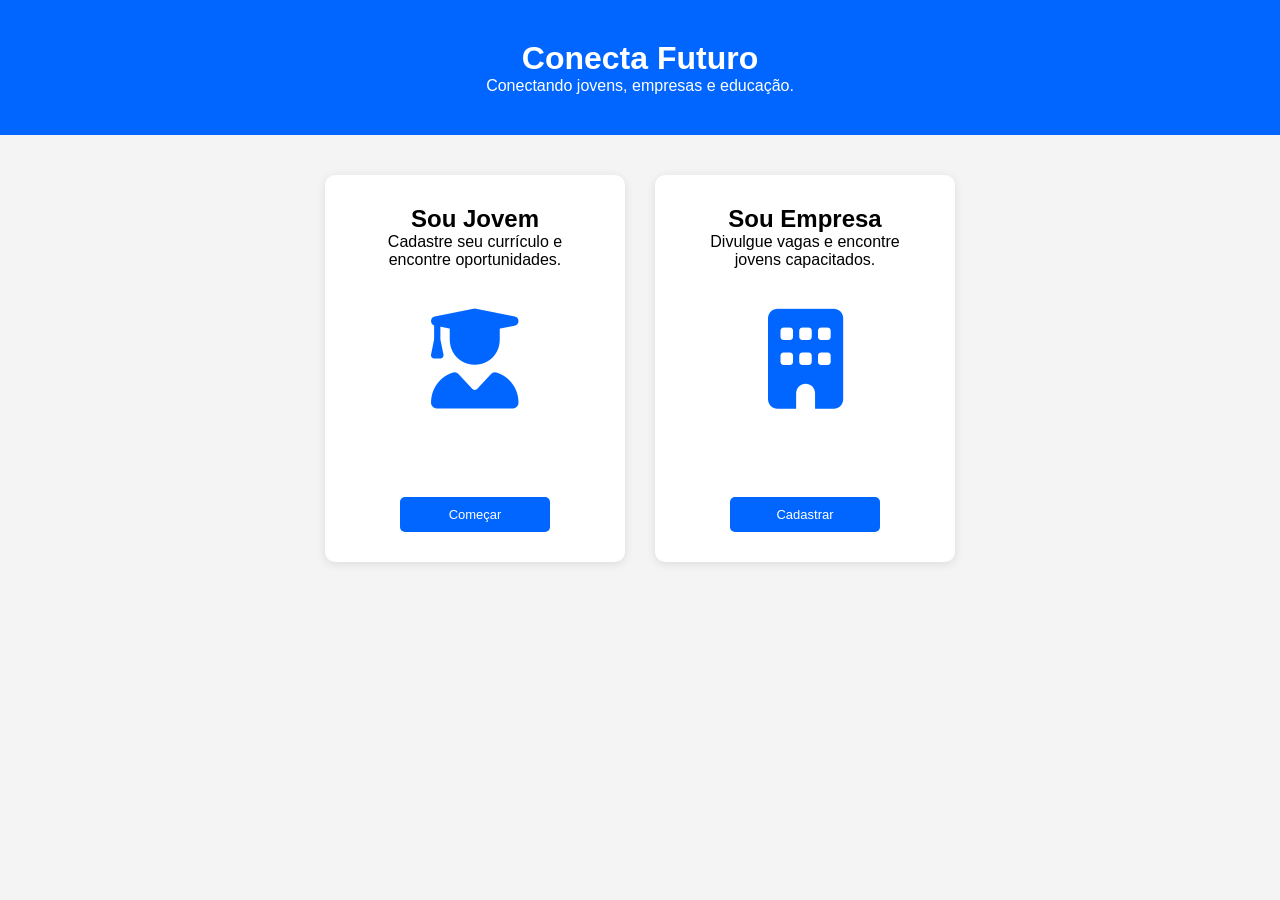
<file: projeto-empregabilidade-main/index.html>
<!DOCTYPE html>
<html lang="pt-BR">

<head>

    <meta charset="UTF-8">

    <meta name="viewport" content="width=device-width, initial-scale=1.0">

    <title>
        Conecta Futuro
    </title>

    <link rel="stylesheet" href="css/style.css">

    <link rel="stylesheet" href="https://cdnjs.cloudflare.com/ajax/libs/font-awesome/6.7.2/css/all.min.css">

</head>


<body>


    <header>

        <h1>
            Conecta Futuro
        </h1>

        <p>
            Conectando jovens, empresas e educação.
        </p>

    </header>


    <div class="container">


        <div class="card">

            <h2>
                Sou Jovem
            </h2>

            <p>
                Cadastre seu currículo
                e encontre oportunidades.
            </p>

            <i class="fa-solid fa-user-graduate icon"></i>

            <br>

            <a href="cdjovem.html">

                <button>
                    Começar
                </button>

            </a>

        </div>


        <div class="card">

            <h2>
                Sou Empresa
            </h2>

            <p>
                Divulgue vagas e encontre
                jovens capacitados.
            </p>

            <i class="fa-solid fa-building icon"></i>

            <br>

            <a href="cdempresa.html">

                <button>
                    Cadastrar
                </button>

            </a>

        </div>


    </div>


</body>

</html>
</file>
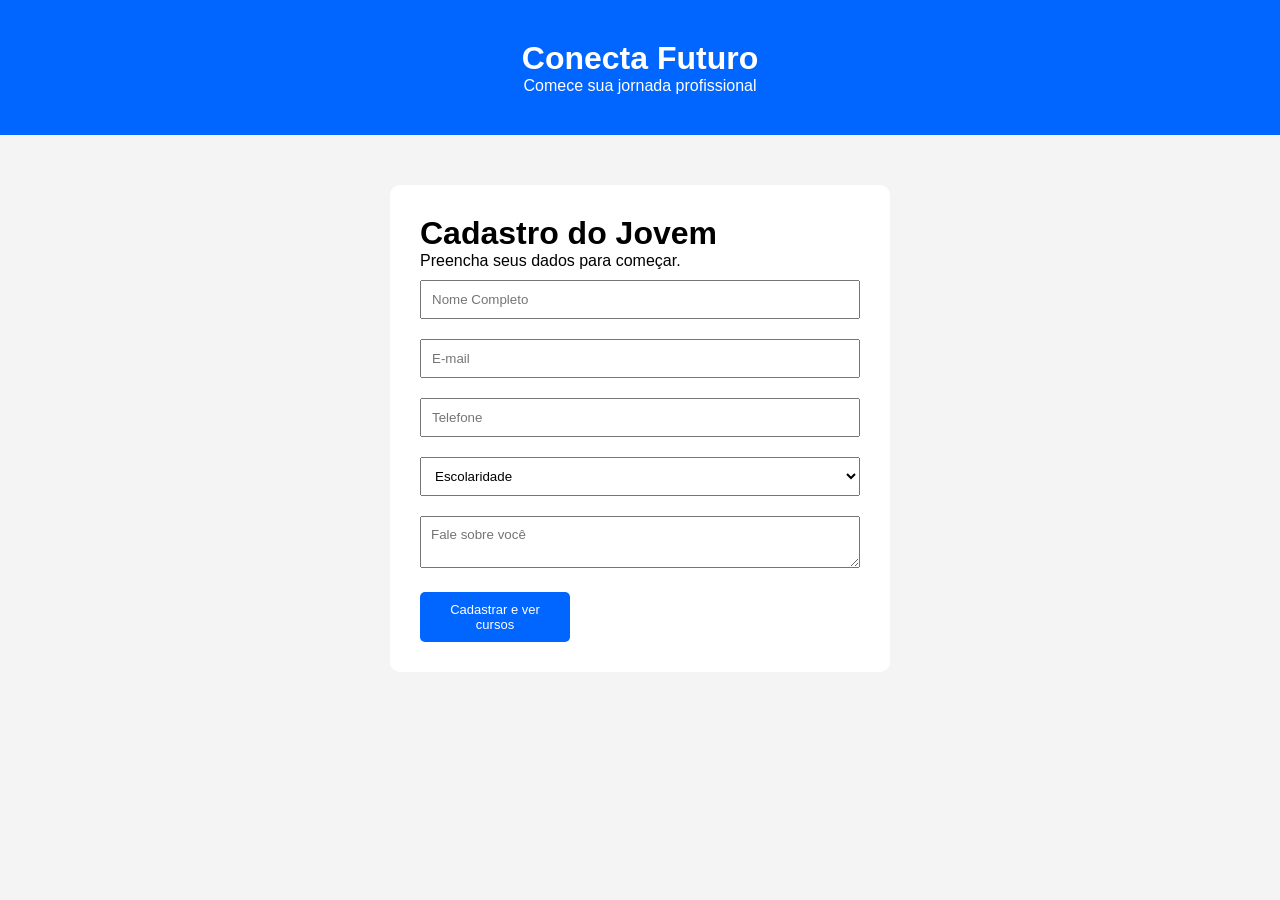
<file: projeto-empregabilidade-main/cdjovem.html>
<!DOCTYPE html>
<html lang="pt-BR">

<head>

    <meta charset="UTF-8">

    <meta name="viewport" content="width=device-width, initial-scale=1.0">

    <title>Cadastro Jovem - Conecta Futuro</title>

    <link rel="stylesheet" href="css/style.css">

</head>


<body>


    <header>

        <h1>
            Conecta Futuro
        </h1>

        <p>
            Comece sua jornada profissional
        </p>

    </header>


    <div class="form-container">

        <h1>
            Cadastro do Jovem
        </h1>

        <p>
            Preencha seus dados para começar.
        </p>


        <form id="formJovem">

            <input type="text" id="nome" placeholder="Nome Completo" required>


            <input type="email" id="email" placeholder="E-mail" required>


            <input type="tel" id="telefone" placeholder="Telefone">


            <select id="escolaridade" required>

                <option value="">
                    Escolaridade
                </option>

                <option value="Ensino Médio">
                    Ensino Médio
                </option>

                <option value="Técnico">
                    Técnico
                </option>

                <option value="Superior">
                    Superior
                </option>

            </select>


            <textarea id="sobre" placeholder="Fale sobre você"></textarea>


            <button type="submit">
                Cadastrar e ver cursos
            </button>

        </form>

    </div>


    <script>

        document
            .getElementById("formJovem")
            .addEventListener("submit", function (event) {

                // Impede o formulário de recarregar a página
                event.preventDefault();


                // Pega os dados preenchidos

                const nome =
                    document.getElementById("nome").value;

                const email =
                    document.getElementById("email").value;

                const telefone =
                    document.getElementById("telefone").value;

                const escolaridade =
                    document.getElementById("escolaridade").value;

                const sobre =
                    document.getElementById("sobre").value;


                // Cria o perfil do jovem

                const jovem = {

                    nome: nome,

                    email: email,

                    telefone: telefone,

                    escolaridade: escolaridade,

                    sobre: sobre,

                    pontos: 0,

                    nivel: 1

                };


                // Salva o jovem no navegador

                localStorage.setItem(
                    "jovem",
                    JSON.stringify(jovem)
                );


                // Redireciona para cursos.html

                window.location.href = "cursos.html";

            });

    </script>


</body>

</html>
</file>
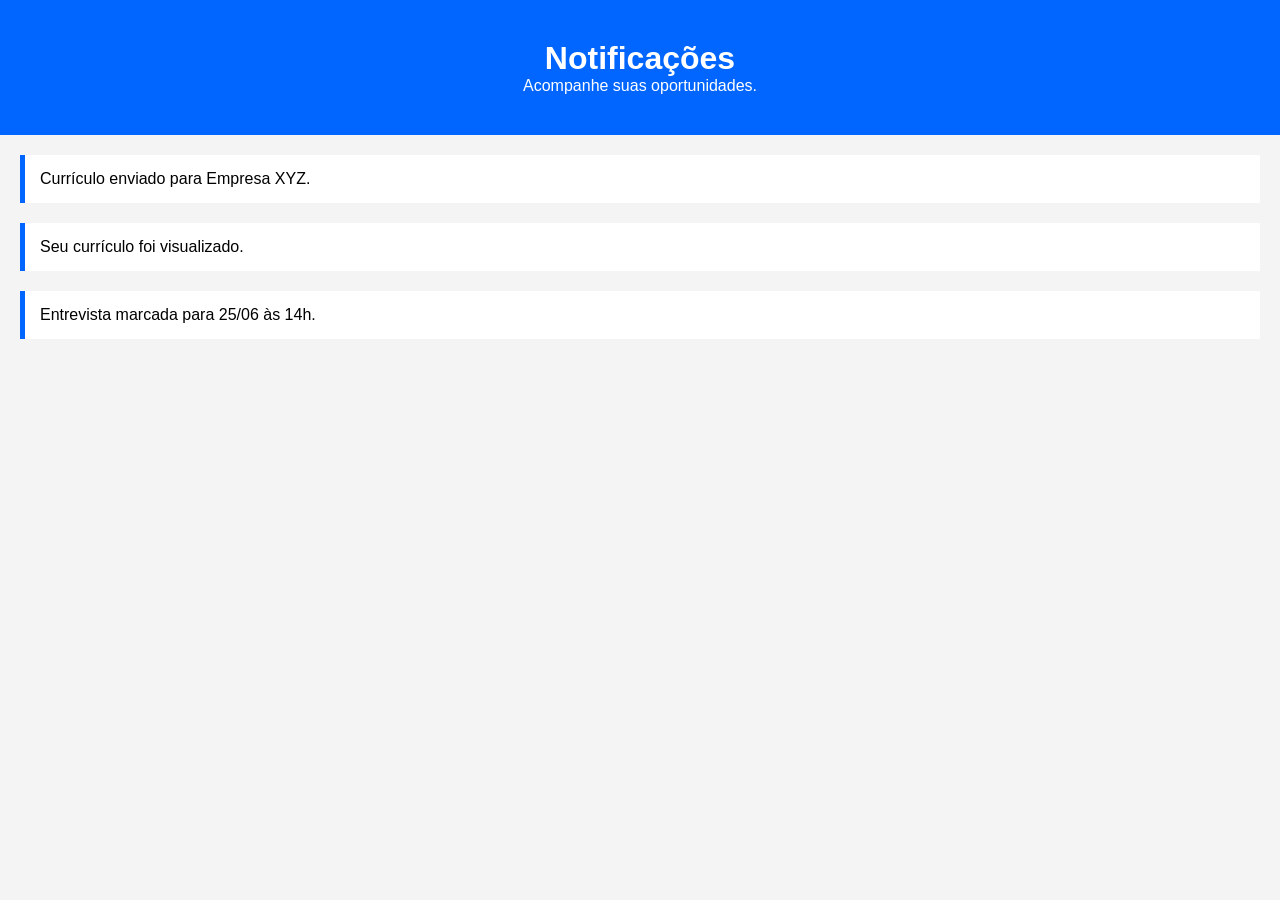
<file: projeto-empregabilidade-main/notificacoes.html>
<!DOCTYPE html>
<html lang="pt-BR">

<head>

    <meta charset="UTF-8">

    <meta name="viewport" content="width=device-width, initial-scale=1.0">

    <title>
        Notificações - Conecta Futuro
    </title>

    <link rel="stylesheet" href="css/style.css">

</head>


<body>


    <header>

        <h1>
            Notificações
        </h1>

        <p>
            Acompanhe suas oportunidades.
        </p>

    </header>


    <main class="dashboard">


        <div class="notification">
            Currículo enviado para Empresa XYZ.
        </div>


        <div class="notification">
            Seu currículo foi visualizado.
        </div>


        <div class="notification">
            Entrevista marcada para 25/06 às 14h.
        </div>


    </main>


</body>

</html>
</file>
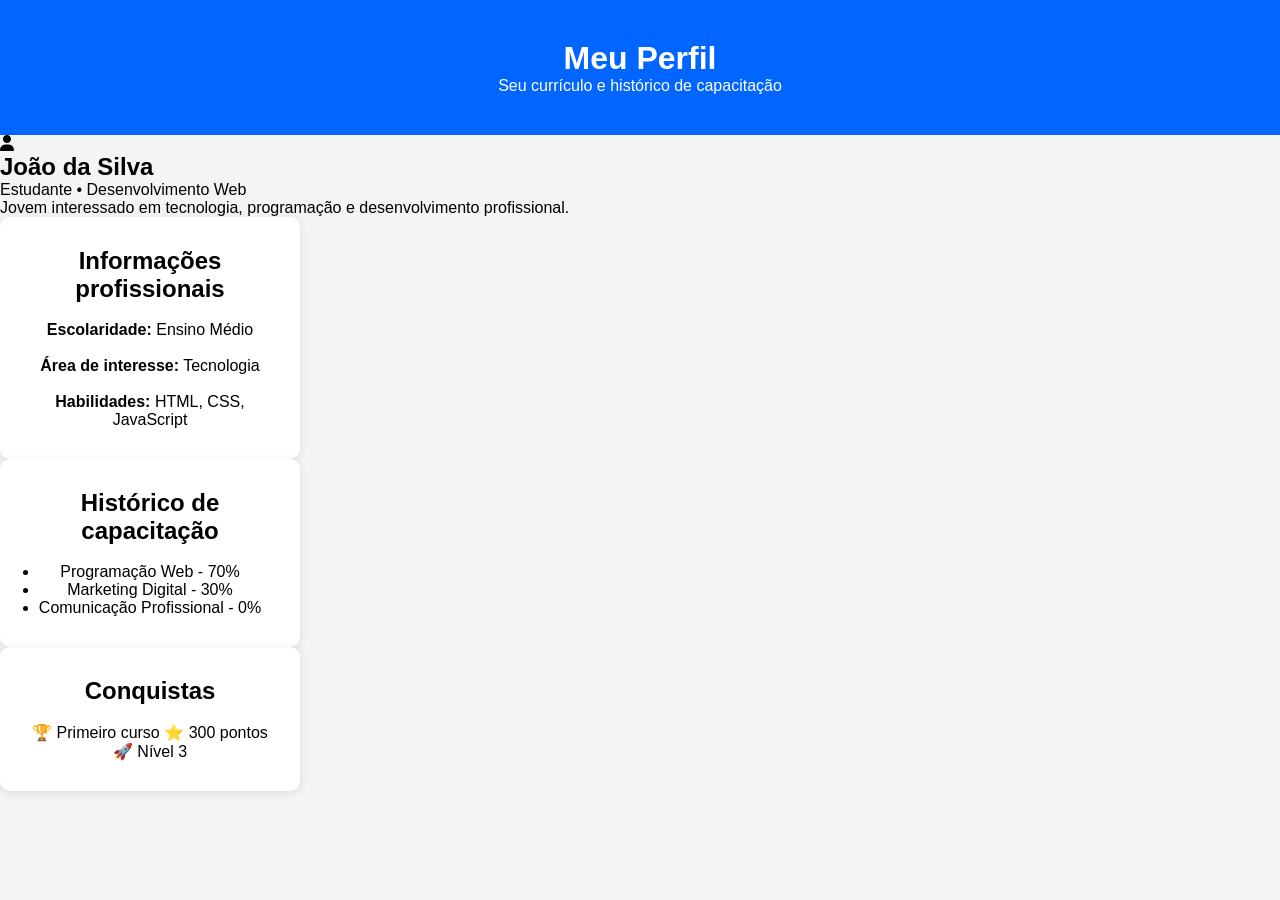
<file: projeto-empregabilidade-main/perfil.html>
<!DOCTYPE html>
<html lang="pt-BR">

<head>

    <meta charset="UTF-8">

    <meta name="viewport" content="width=device-width, initial-scale=1.0">

    <title>
        Meu Perfil - Conecta Futuro
    </title>

    <link rel="stylesheet" href="css/style.css">

    <link rel="stylesheet" href="https://cdnjs.cloudflare.com/ajax/libs/font-awesome/6.7.2/css/all.min.css">

</head>


<body>


    <header>

        <h1>
            Meu Perfil
        </h1>

        <p>
            Seu currículo e histórico de capacitação
        </p>

    </header>


    <main class="perfil-container">


        <section class="perfil-card">

            <div class="avatar">

                <i class="fa-solid fa-user"></i>

            </div>


            <h2>
                João da Silva
            </h2>


            <p>
                Estudante • Desenvolvimento Web
            </p>


            <p>
                Jovem interessado em tecnologia,
                programação e desenvolvimento profissional.
            </p>

        </section>


        <section class="card">

            <h2>
                Informações profissionais
            </h2>

            <br>

            <p>
                <strong>Escolaridade:</strong>
                Ensino Médio
            </p>

            <br>

            <p>
                <strong>Área de interesse:</strong>
                Tecnologia
            </p>

            <br>

            <p>
                <strong>Habilidades:</strong>
                HTML, CSS, JavaScript
            </p>

        </section>


        <section class="card">

            <h2>
                Histórico de capacitação
            </h2>

            <br>

            <ul>

                <li>
                    Programação Web - 70%
                </li>

                <li>
                    Marketing Digital - 30%
                </li>

                <li>
                    Comunicação Profissional - 0%
                </li>

            </ul>

        </section>


        <section class="card">

            <h2>
                Conquistas
            </h2>

            <br>

            <div class="conquistas">

                <span>
                    🏆 Primeiro curso
                </span>

                <span>
                    ⭐ 300 pontos
                </span>

                <span>
                    🚀 Nível 3
                </span>

            </div>

        </section>


    </main>


</body>

</html>
</file>
<file: projeto-empregabilidade-main/css/style.css>
* {
    margin: 0;
    padding: 0;
    box-sizing: border-box;
    font-family: Arial, sans-serif;
}

body {
    background: #f4f4f4;
}

header {
    text-align: center;
    padding: 40px;
    background: #0066ff;
    color: white;
}

.container {
    display: flex;
    justify-content: center;
    gap: 30px;
    margin-top: 40px;
}

.card {
    background: white;
    padding: 20px;
    border-radius: 10px;
    width: 300px;
    box-shadow: 0 0 10px rgba(0, 0, 0, .1);
}

 button {
    margin-top: 10px;
    width: 150px;
    padding: 10px;
    font-size: 13px;
    border: none;
    background: #0066ff;
    color: white;
    border-radius: 5px;
    cursor: pointer;
}

.card button:hover {
    background-color: #287eff;
    box-shadow: 0 5px 15px rgba(0,0,0,0.2);
}

.form-container {
    max-width: 500px;
    margin: 50px auto;
    background: white;
    padding: 30px;
    border-radius: 10px;
}

input,
select,
textarea {
    width: 100%;
    padding: 10px;
    margin: 10px 0;
}

.notification {
    background: white;
    margin: 20px;
    padding: 15px;
    border-left: 5px solid #0066ff;
}

.notification-container {
    position: absolute;
    top: 25px;
    right: 25px;
}

.notification-btn {
    background: #0066ff;
    color: black;
    border: none;
    padding: 10px 15px;
    border-radius: 100px;
    cursor: pointer;
    font-size: 18px;
}

.notification-btn span {
    background: red;
    color: white;
    padding: 2px 8px;
    border-radius: 50%;
    font-size: 12px;
}

.notification-panel {
    position: absolute;
    top: 60px;
    right: 0;
    width: 300px;
    background: white;
    border-radius: 10px;
    box-shadow: 0 5px 15px rgba(0, 0, 0, .2);
    opacity: 0;
    visibility: hidden;
    transform: translateY(-10px);
    transition: all 0.3s ease;
    z-index: 100;
}

.notification-panel.active {
    opacity: 1;
    visibility: visible;
    transform: translateY(0);
}

.notification-item {
    padding: 15px;
    border-bottom: 1px solid #eee;
    color: black;
}

.notification-item:hover {
    background: #f5f5f5;
}

header {
    position: relative;
    text-align: center;
    padding: 40px;
    background: #0066ff;
    color: white;
}

.card {
    background: white;
    padding: 25px;
    border-radius: 10px;
    width: 300px;
    box-shadow: 0 2px 10px rgba(0, 0, 0, 0.1);
    display: flex;
    flex-direction: column;
    align-items: center;
    /* centraliza tudo */
    justify-content: flex-start;
    text-align: center;
    padding: 30px;
    transition: transform 0.3s ease, box-shadow 0.3s ease;

}

.icon {
    font-size: 100px;
    margin: 40px;
    height: 130px;
    /* aumenta o ícone */
    color: #0066ff;
    margin-bottom: 30px;
}

.card:hover {
    transform: translateY(-5px);
    box-shadow: 0 4px 15px rgba(0, 0, 0, 0.2);
}
</file>
